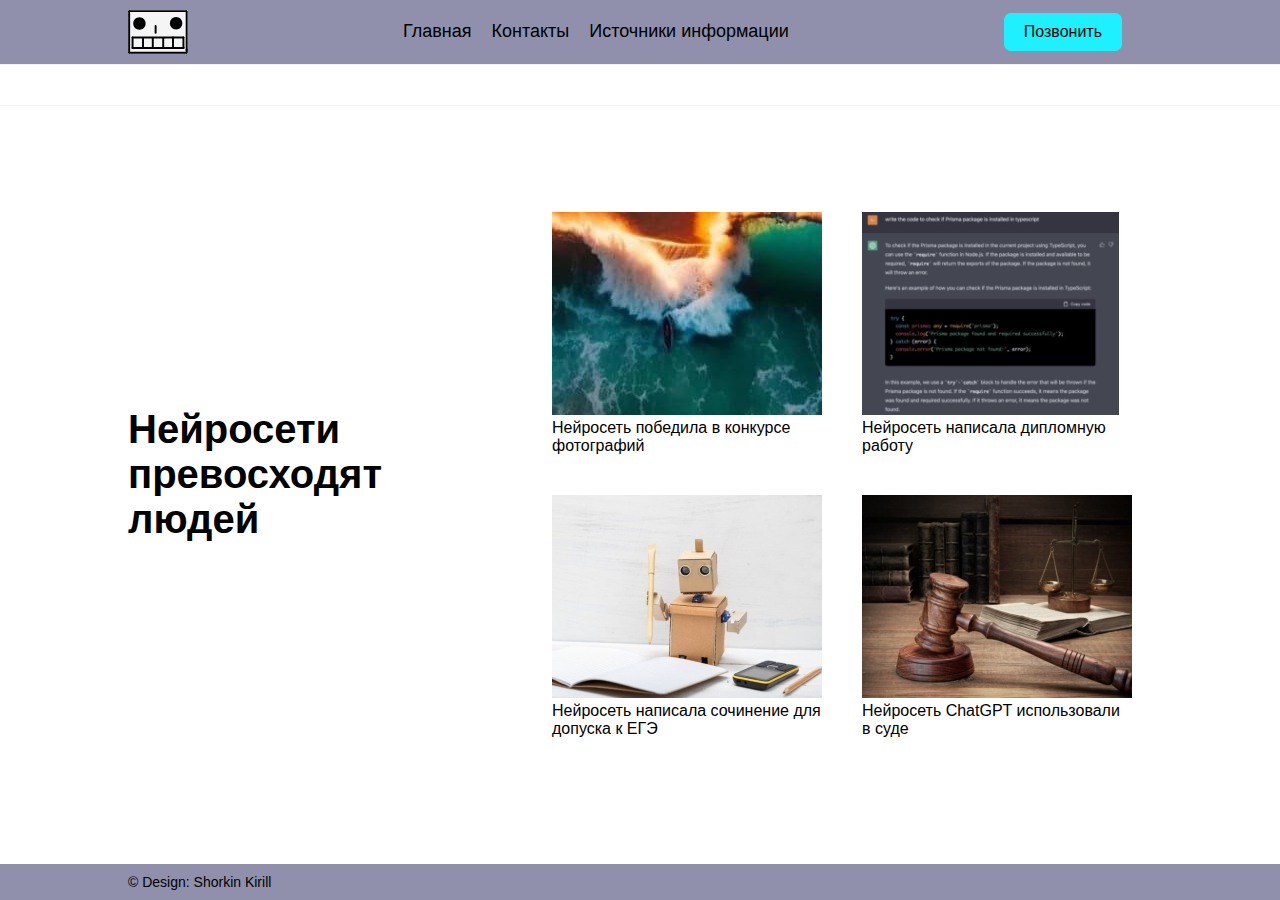
<file: index.html>
<!DOCTYPE html>
<html lang="ru">

<head>
  <meta charset="UTF-8" />
  <meta http-equiv="X-UA-Compatible" content="IE=edge" />
  <meta name="viewport" content="width=device-width, initial-scale=1.0" />
  <link rel="stylesheet" href="style.css" />
  <title>Нейросети превосходят людей</title>
</head>

<body>
  <header class="header">
    <section class="sec">
      <img src="./icons/icon.svg" alt="logo" class="logo" />
      <nav class="navbar">
        <ul class="navbar__list">
          <li class="navbar__item">
            <a href="index.html">Главная</a>
          </li>
          <li class="navbar__item">
            <a href="cont.html">Контакты</a>
          </li>
          <li class="navbar__item">
            <a href="inf.html">Источники информации</a>
          </li>
        </ul>
      </nav>
      <a href="tel:+79999999999" class="call-button">Позвонить</a>
    </section>
  </header>
  <div class="ticker">
    <span>Нейросети превосходят людей</span>
  </div>
  <main class="main">
    <div class="left-side">
      <h1 class="title">Нейросети превосходят людей</h1>
    </div>
    <div class="right-side">
      <ul class="image-list">
        <li class="image-list__item">
          <a href=kartina.html>
            <img src="./images/image-1m.jpg" alt="Картина " class="image" />
            <p>Нейросеть победила в конкурсе фотографий</p>
          </a>
        </li>
        <li class="image-list__item">
          <a href=diplom.html>
            <img src="./images/image-2m.jpg" alt="Java-код" class="image" />
            <p>Нейросеть написала дипломную работу</p>
          </a>
        </li>
        <li class="image-list__item">
          <a href=sochin.html>
            <img src="./images/image-3m.jpg" alt="Сочинение" class="image" />
            <p>Нейросеть написала сочинение для допуска к ЕГЭ</p>
          </a>
        </li>
        <li class="image-list__item">
          <a href=sud.html>
            <img src="./images/image-4m.jpg" alt="Суд" class="image" />
            <p>Нейросеть ChatGPT использовали в суде</p>
          </a>
        </li>
      </ul>
    </div>
  </main>
  <footer>
    <section class="sec">
      <p class="p-footer">&copy; Design: Shorkin Kirill</p>
    </section>
  </footer>
</body>

</html>
</file>
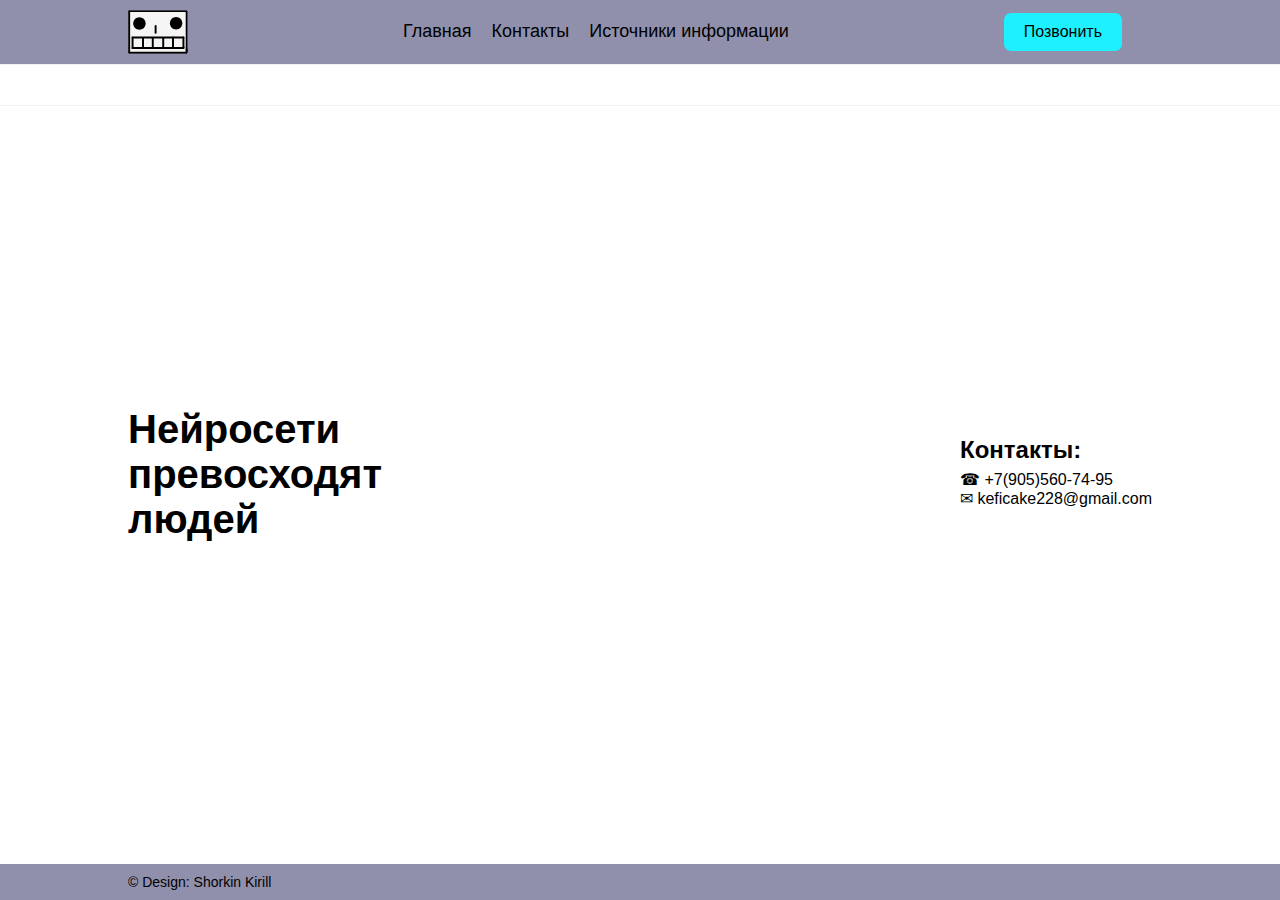
<file: cont.html>
<!DOCTYPE html>
<html lang="ru">

<head>
  <meta charset="UTF-8" />
  <meta http-equiv="X-UA-Compatible" content="IE=edge" />
  <meta name="viewport" content="width=device-width, initial-scale=1.0" />
  <link rel="stylesheet" href="style.css" />
  <title>Нейросети превосходят людей</title>
</head>

<body>
  <header class="header">
    <section class="sec">
      <img src="./icons/icon.svg" alt="logo" class="logo" />
      <nav class="navbar">
        <ul class="navbar__list">
          <li class="navbar__item">
            <a href="index.html">Главная</a>
          </li>
          <li class="navbar__item">
            <a href="cont.html">Контакты</a>
          </li>
          <li class="navbar__item">
            <a href="inf.html">Источники информации</a>
          </li>
        </ul>
      </nav>
      <a href="tel:+79999999999" class="call-button">Позвонить</a>
    </section>
  </header>
  <div class="ticker">
    <span>Нейросети превосходят людей</span>
  </div>
  <main class="main">
    <div class="left-side">
      <h1 class="title">Нейросети превосходят людей</h1>
    </div>
    <div class="right-side">
      <ul class="image-list">
        <li>
          <h2>Контакты:</h2>
          <p class="abz navbar__item">
            <a href="tel:+7(905)560-74-95"> &#9742; +7(905)560-74-95 </a><br>
            <a href="keficake228@gmail.com">&#9993; keficake228@gmail.com </a>

          </p>
        </li>
      </ul>
    </div>
  </main>
  <footer>
    <section class="sec">
      <p class="p-footer">&copy; Design: Shorkin Kirill</p>
    </section>
  </footer>
</body>

</html>
</file>
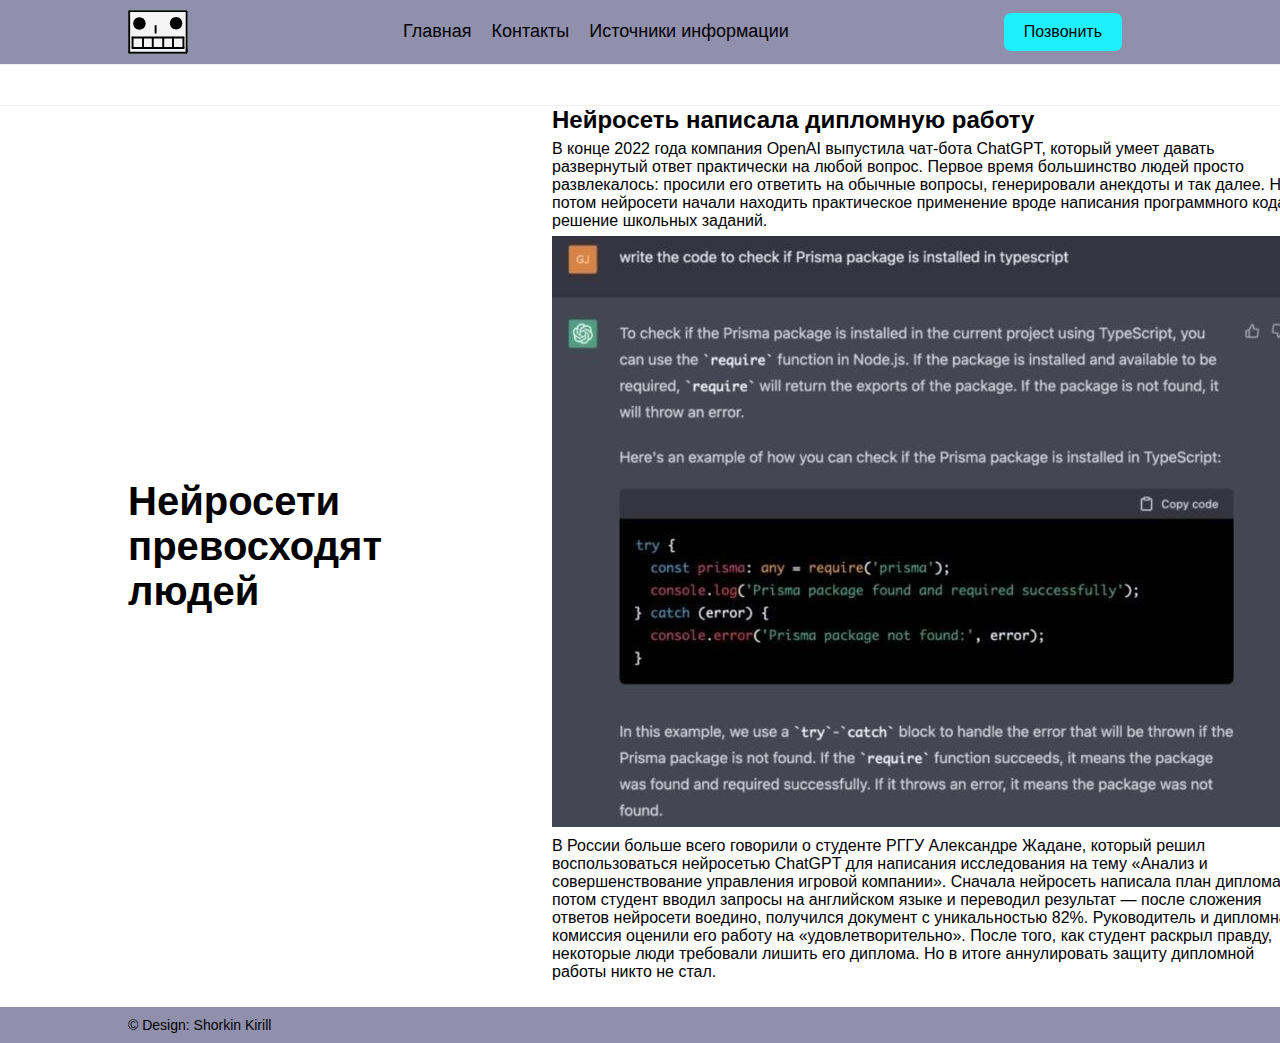
<file: diplom.html>
<!DOCTYPE html>
<html lang="ru">

<head>
  <meta charset="UTF-8" />
  <meta http-equiv="X-UA-Compatible" content="IE=edge" />
  <meta name="viewport" content="width=device-width, initial-scale=1.0" />
  <link rel="stylesheet" href="style.css" />
  <title>Нейросети превосходят людей</title>
</head>

<body>
  <header class="header">
    <section class="sec">
      <img src="./icons/icon.svg" alt="logo" class="logo" />
      <nav class="navbar">
        <ul class="navbar__list">
          <li class="navbar__item">
            <a href="index.html">Главная</a>
          </li>
          <li class="navbar__item">
            <a href="cont.html">Контакты</a>
          </li>
          <li class="navbar__item">
            <a href="inf.html">Источники информации</a>
          </li>
        </ul>
      </nav>
      <a href="tel:+79999999999" class="call-button">Позвонить</a>
    </section>
  </header>
  <div class="ticker">
    <span>Нейросети превосходят людей</span>
  </div>
  <main class="main">
    <div class="left-side">
      <h1 class="title">Нейросети превосходят людей</h1>
    </div>
    <div class="right-side">
      <ul class="image-list">
        <li>
          <h2>Нейросеть написала дипломную работу</h2>
          <p class="abz">
            В конце 2022 года компания OpenAI выпустила чат-бота ChatGPT, который умеет давать развернутый ответ
            практически на любой вопрос. Первое время большинство людей просто развлекалось: просили его ответить на
            обычные вопросы, генерировали анекдоты и так далее. Но потом нейросети начали находить практическое
            применение вроде написания программного кода и решение школьных заданий.
          </p>
          <img src="images/image-2.jpg" alt="photo " class="image" />
          <p class="abz">
            В России больше всего говорили о студенте РГГУ Александре Жадане, который решил воспользоваться нейросетью
            ChatGPT для написания исследования на тему «Анализ и совершенствование управления игровой компании». Сначала
            нейросеть написала план диплома, а потом студент вводил запросы на английском языке и переводил результат —
            после сложения ответов нейросети воедино, получился документ с уникальностью 82%. Руководитель и дипломная
            комиссия оценили его работу на «удовлетворительно». После того, как студент раскрыл правду, некоторые люди
            требовали лишить его диплома. Но в итоге аннулировать защиту дипломной работы никто не стал.
          </p>
        </li>
      </ul>
    </div>
  </main>
  <footer>
    <section class="sec">
      <p class="p-footer">&copy; Design: Shorkin Kirill</p>
    </section>
  </footer>
</body>

</html>
</file>
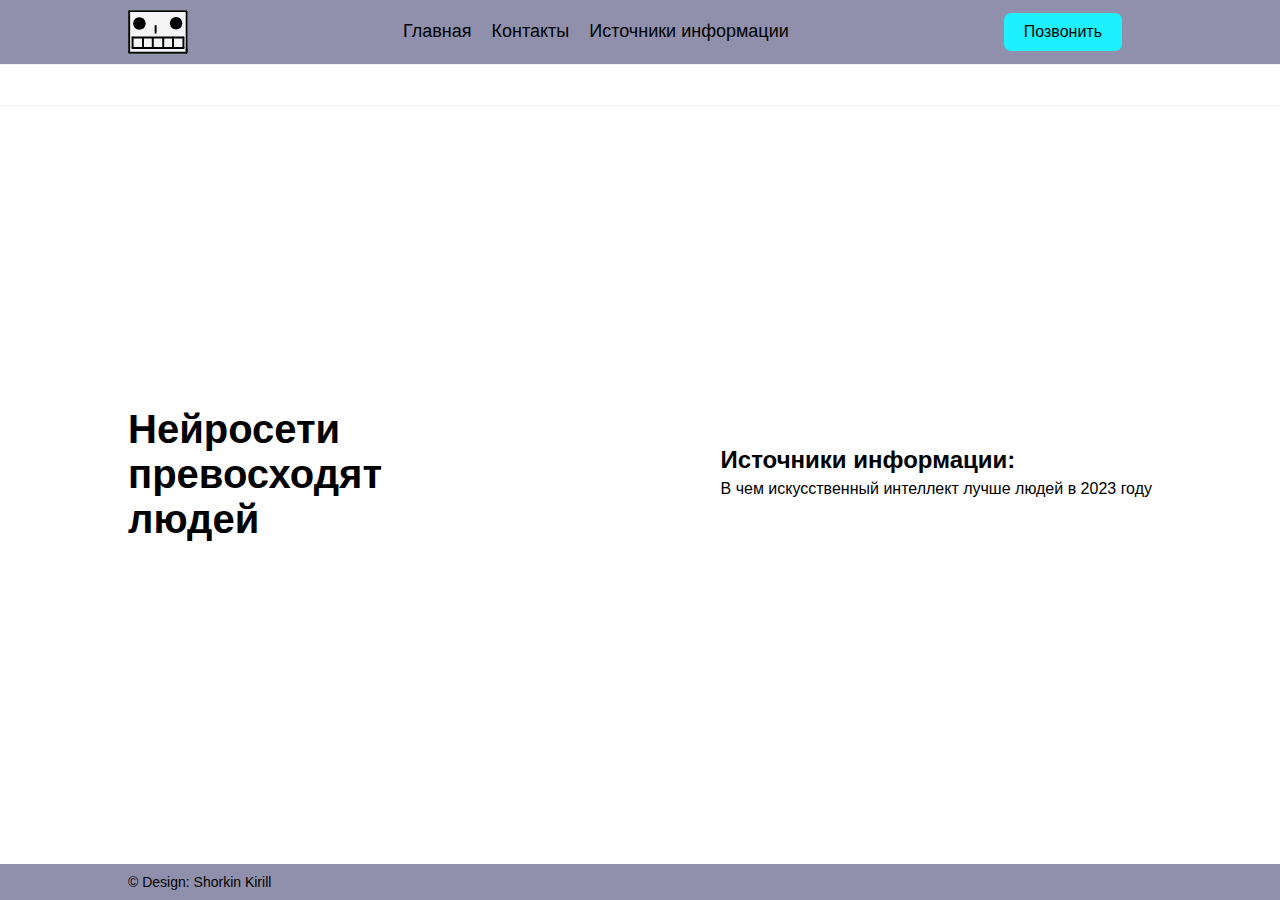
<file: inf.html>
<!DOCTYPE html>
<html lang="ru">

<head>
  <meta charset="UTF-8" />
  <meta http-equiv="X-UA-Compatible" content="IE=edge" />
  <meta name="viewport" content="width=device-width, initial-scale=1.0" />
  <link rel="stylesheet" href="style.css" />
  <title>Нейросети превосходят людей</title>
</head>

<body>
  <header class="header">
    <section class="sec">
      <img src="./icons/icon.svg" alt="logo" class="logo" />
      <nav class="navbar">
        <ul class="navbar__list">
          <li class="navbar__item">
            <a href="index.html">Главная</a>
          </li>
          <li class="navbar__item">
            <a href="cont.html">Контакты</a>
          </li>
          <li class="navbar__item">
            <a href="inf.html">Источники информации</a>
          </li>
        </ul>
      </nav>
      <a href="tel:+79999999999" class="call-button">Позвонить</a>
    </section>
  </header>
  <div class="ticker">
    <span>Нейросети превосходят людей</span>
  </div>
  <main class="main">
    <div class="left-side">
      <h1 class="title">Нейросети превосходят людей</h1>
    </div>
    <div class="right-side">
      <ul class="image-list">
        <li>
          <h2>Источники информации:</h2>
          <p class="abz navbar__item">
            <a href="https://hi-news.ru/technology/v-chem-iskusstvennyj-intellekt-luchshe-lyudej-v-2023-godu.html">В чем
              искусственный интеллект лучше людей в 2023 году</a>
          </p>
        </li>
      </ul>
    </div>
  </main>
  <footer>
    <section class="sec">
      <p class="p-footer">&copy; Design: Shorkin Kirill</p>
    </section>
  </footer>
</body>

</html>
</file>
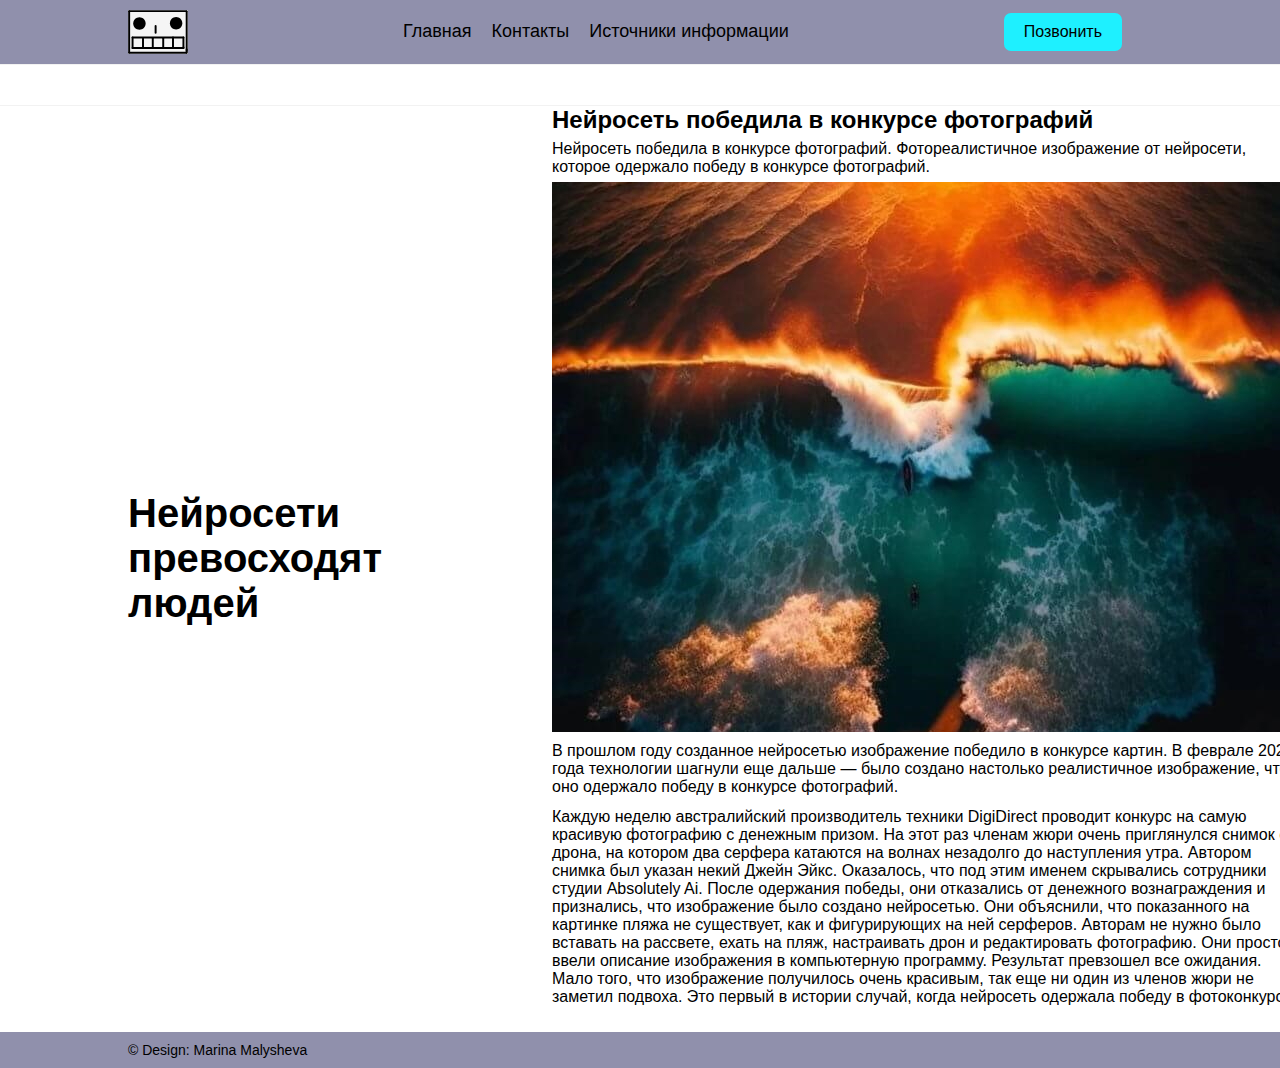
<file: kartina.html>
<!DOCTYPE html>
<html lang="ru">

<head>
  <meta charset="UTF-8" />
  <meta http-equiv="X-UA-Compatible" content="IE=edge" />
  <meta name="viewport" content="width=device-width, initial-scale=1.0" />
  <link rel="stylesheet" href="style.css" />
  <title>Нейросети превосходят людей</title>
</head>

<body>
  <header class="header">
    <section class="sec">
      <img src="./icons/icon.svg" alt="logo" class="logo" />
      <nav class="navbar">
        <ul class="navbar__list">
          <li class="navbar__item">
            <a href="index.html">Главная</a>
          </li>
          <li class="navbar__item">
            <a href="cont.html">Контакты</a>
          </li>
          <li class="navbar__item">
            <a href="inf.html">Источники информации</a>
          </li>
        </ul>
      </nav>
      <a href="tel:+79999999999" class="call-button">Позвонить</a>
    </section>
  </header>
  <div class="ticker">
    <span>Нейросети превосходят людей</span>
  </div>
  <main class="main">
    <div class="left-side">
      <h1 class="title">Нейросети превосходят людей</h1>
    </div>
    <div class="right-side">
      <ul class="image-list">
        <li>
          <h2>Нейросеть победила в конкурсе фотографий</h2>
          <p class="abz">
            Нейросеть победила в конкурсе фотографий. Фотореалистичное изображение от нейросети, которое одержало победу
            в конкурсе фотографий.
          </p>
          <img src="images/image-1.jpg" alt="Фото" class="image">
          <p class="abz">
            В прошлом году созданное нейросетью изображение победило в конкурсе картин. В феврале 2023 года технологии
            шагнули еще дальше — было создано настолько реалистичное изображение, что оно одержало победу в конкурсе
            фотографий.
          </p>
          <p class="abz">
            Каждую неделю австралийский производитель техники DigiDirect проводит конкурс на самую красивую фотографию с
            денежным призом. На этот раз членам жюри очень приглянулся снимок с дрона, на котором два серфера катаются
            на волнах незадолго до наступления утра. Автором снимка был указан некий Джейн Эйкс.
            Оказалось, что под этим именем скрывались сотрудники студии Absolutely Ai. После одержания победы, они
            отказались от денежного вознаграждения и признались, что изображение было создано нейросетью. Они объяснили,
            что показанного на картинке пляжа не существует, как и фигурирующих на ней серферов. Авторам не нужно было
            вставать на рассвете, ехать на пляж, настраивать дрон и редактировать фотографию. Они просто ввели описание
            изображения в компьютерную программу.
            Результат превзошел все ожидания. Мало того, что изображение получилось очень красивым, так еще ни один из
            членов жюри не заметил подвоха. Это первый в истории случай, когда нейросеть одержала победу в фотоконкурсе.
          </p>
        </li>
      </ul>
    </div>
  </main>
  <footer>
    <section class="sec">
      <p class="p-footer">&copy; Design: Marina Malysheva</p>
    </section>
  </footer>
</body>

</html>
</file>
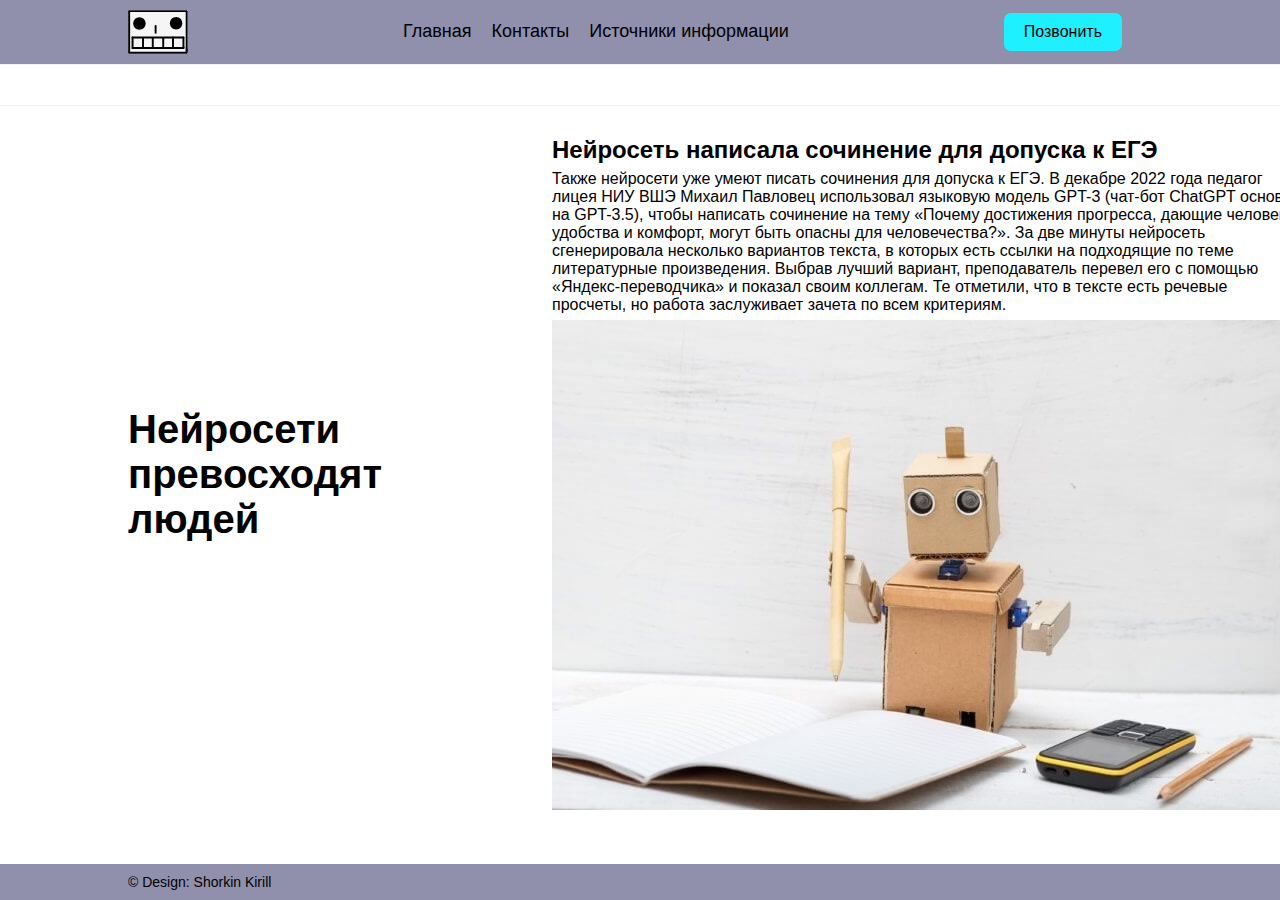
<file: sochin.html>
<!DOCTYPE html>
<html lang="ru">

<head>
  <meta charset="UTF-8" />
  <meta http-equiv="X-UA-Compatible" content="IE=edge" />
  <meta name="viewport" content="width=device-width, initial-scale=1.0" />
  <link rel="stylesheet" href="style.css" />
  <title>Нейросети превосходят людей</title>
</head>

<body>
  <header class="header">
    <section class="sec">
      <img src="./icons/icon.svg" alt="logo" class="logo" />
      <nav class="navbar">
        <ul class="navbar__list">
          <li class="navbar__item">
            <a href="index.html">Главная</a>
          </li>
          <li class="navbar__item">
            <a href="cont.html">Контакты</a>
          </li>
          <li class="navbar__item">
            <a href="inf.html">Источники информации</a>
          </li>
        </ul>
      </nav>
      <a href="tel:+79999999999" class="call-button">Позвонить</a>
    </section>
  </header>
  <div class="ticker">
    <span>Нейросети превосходят людей</span>
  </div>
  <main class="main">
    <div class="left-side">
      <h1 class="title">Нейросети превосходят людей</h1>
    </div>
    <div class="right-side">
      <ul class="image-list">
        <li>
          <h2>Нейросеть написала сочинение для допуска к ЕГЭ</h2>
          <p class="abz">
            Также нейросети уже умеют писать сочинения для допуска к ЕГЭ. В декабре 2022 года педагог лицея НИУ ВШЭ
            Михаил Павловец использовал языковую модель GPT-3 (чат-бот ChatGPT основан на GPT-3.5), чтобы написать
            сочинение на тему «Почему достижения прогресса, дающие человеку удобства и комфорт, могут быть опасны для
            человечества?». За две минуты нейросеть сгенерировала несколько вариантов текста, в которых есть ссылки на
            подходящие по теме литературные произведения. Выбрав лучший вариант, преподаватель перевел его с помощью
            «Яндекс-переводчика» и показал своим коллегам. Те отметили, что в тексте есть речевые просчеты, но работа
            заслуживает зачета по всем критериям.
          </p>
          <img src="images/image-3.jpg" alt="photo " class="image" />
        </li>
      </ul>
    </div>
  </main>
  <footer>
    <section class="sec">
      <p class="p-footer">&copy; Design: Shorkin Kirill</p>
    </section>
  </footer>
</body>

</html>
</file>
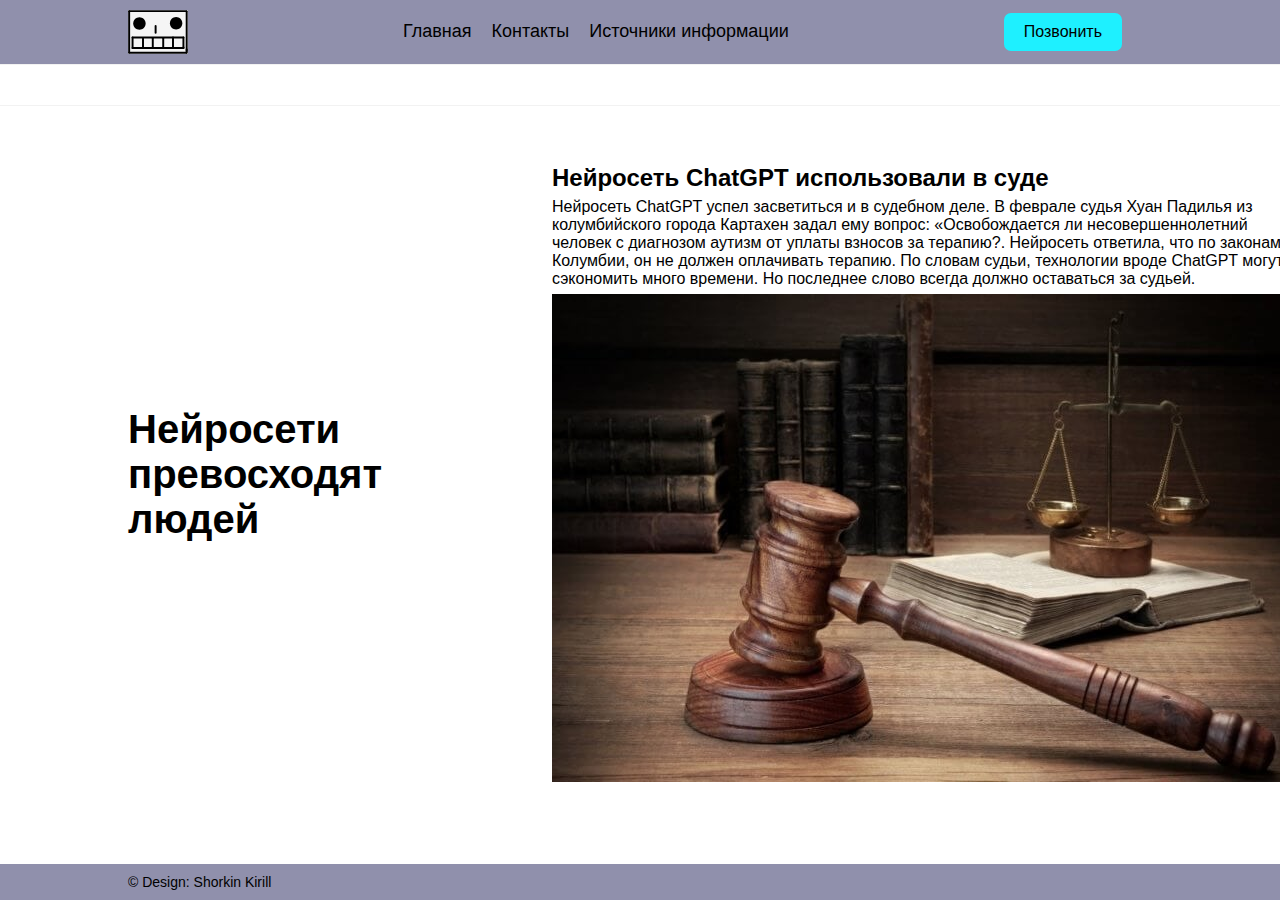
<file: sud.html>
<!DOCTYPE html>
<html lang="ru">

<head>
  <meta charset="UTF-8" />
  <meta http-equiv="X-UA-Compatible" content="IE=edge" />
  <meta name="viewport" content="width=device-width, initial-scale=1.0" />
  <link rel="stylesheet" href="style.css" />
  <title>Нейросети превосходят людей</title>
</head>

<body>
  <header class="header">
    <section class="sec">
      <img src="./icons/icon.svg" alt="logo" class="logo" />
      <nav class="navbar">
        <ul class="navbar__list">
          <li class="navbar__item">
            <a href="index.html">Главная</a>
          </li>
          <li class="navbar__item">
            <a href="cont.html">Контакты</a>
          </li>
          <li class="navbar__item">
            <a href="inf.html">Источники информации</a>
          </li>
        </ul>
      </nav>
      <a href="tel:+79999999999" class="call-button">Позвонить</a>
    </section>
  </header>
  <div class="ticker">
    <span>Нейросети превосходят людей</span>
  </div>
  <main class="main">
    <div class="left-side">
      <h1 class="title">Нейросети превосходят людей</h1>
    </div>
    <div class="right-side">
      <ul class="image-list">
        <li>
          <h2>Нейросеть ChatGPT использовали в суде</h2>
          <p class="abz">
            Нейросеть ChatGPT успел засветиться и в судебном деле. В феврале судья Хуан Падилья из колумбийского города
            Картахен задал ему вопрос: «Освобождается ли несовершеннолетний человек с диагнозом аутизм от уплаты взносов
            за терапию?. Нейросеть ответила, что по законам Колумбии, он не должен оплачивать терапию. По словам судьи,
            технологии вроде ChatGPT могут сэкономить много времени. Но последнее слово всегда должно оставаться за
            судьей.
          </p>
          <img src="images/image-4.jpg" alt="photo " class="image" />
        </li>
      </ul>
    </div>
  </main>
  <footer>
    <section class="sec">
      <p class="p-footer">&copy; Design: Shorkin Kirill</p>
    </section>
  </footer>
</body>

</html>
</file>
<file: style.css>
* {
  padding: 0;
  margin: 0;
}

a {
  all: unset;
}

html,
body {
  height: 100%;
  width: 100%;
  font-family: Verdana, Geneva, Tahoma, sans-serif;
}
ul {
  list-style-type: none;
}

body { 
  margin: auto;
  display: flex;
  flex-direction: column;
  overflow: scroll;
}

.sec {
  max-width: 1024px;
  margin: auto;
  display: flex;
  align-items: center;
  justify-content: space-between;
}

.header, footer { 
  padding: 10px 0;
  background-color: rgb(144, 144, 172);
}

.logo {
  width: 60px;
}

.navbar {
  font-size: 18px;
}

h1 {
  font-size: 40px;
}

.navbar__list {
  display: flex;
}

.navbar__item:hover {
  color: wheat;
  cursor: pointer;
  text-decoration: underline;
}

.image-list__item:hover {
  color: wheat;
  cursor: pointer;
  text-decoration: underline;
}

.navbar__item:not(:last-child) {
  margin-right: 20px;
}

.left-side {
  max-width: 380px;
}

.image-list {
  display: flex;
  flex-wrap: wrap;
  gap: 40px;
  max-width: 600px;
}

.image-list__item a p {
  max-width: 270px;
}

.call-button {
  all: unset;
  background-color: rgb(30, 240, 255);
  padding: 10px 20px;
  margin-right: 30px;
  border-radius: 7px;
  color: #000;
}

.call-button:hover {
  background-color: rgb(77, 247, 182);
  cursor: pointer;
}

.main {
  display: flex;
  max-width: 1024px;
  align-items: center;
  margin: auto;
  justify-content: space-between;
  width: 100%;
}

.p-footer {
  font-size: 14px;
}

footer {
  margin-top: 20px;
}

.abz {
  padding: 6px 0;
}

@keyframes scroll {
  0% {
    transform: translate(0, 0);
  }
  100% {
    transform: translate(-100%, 0);
  }
}

.ticker {
  overflow: hidden;
  border-top: 1px solid rgba(128, 128, 128, 0.1);
  border-bottom: 1px solid rgba(128, 128, 128, 0.1);
  min-height: 40px;
}

.ticker span {
  display: inline-block;
  width: 100%;
  padding: 10px 0;
  padding-left: 100%;
  animation: scroll 15s infinite linear;
}

@media screen and (max-width: 786px) {
  .main {
    flex-direction: column;
  }

  h1 {
    font-size: 32px;
  }

  .left-side {
    max-width: 100%;
    margin-bottom: 10px;
    text-align: center;
  }

  .navbar__item {
    margin: 0 !important;
  }

  .navbar__list {
    flex-wrap: wrap;
    max-width: 250px;
    justify-content: space-evenly;
    gap: 5px;
  }
}

@media screen and (max-width: 480px) {
  h1 {
    font-size: 28px;
  }

  .logo {
    display: none;
  }

  .call-button {
    padding: 5px 10px;
  }

  .image-list {
    flex-direction: column;
  }
}
</file>
